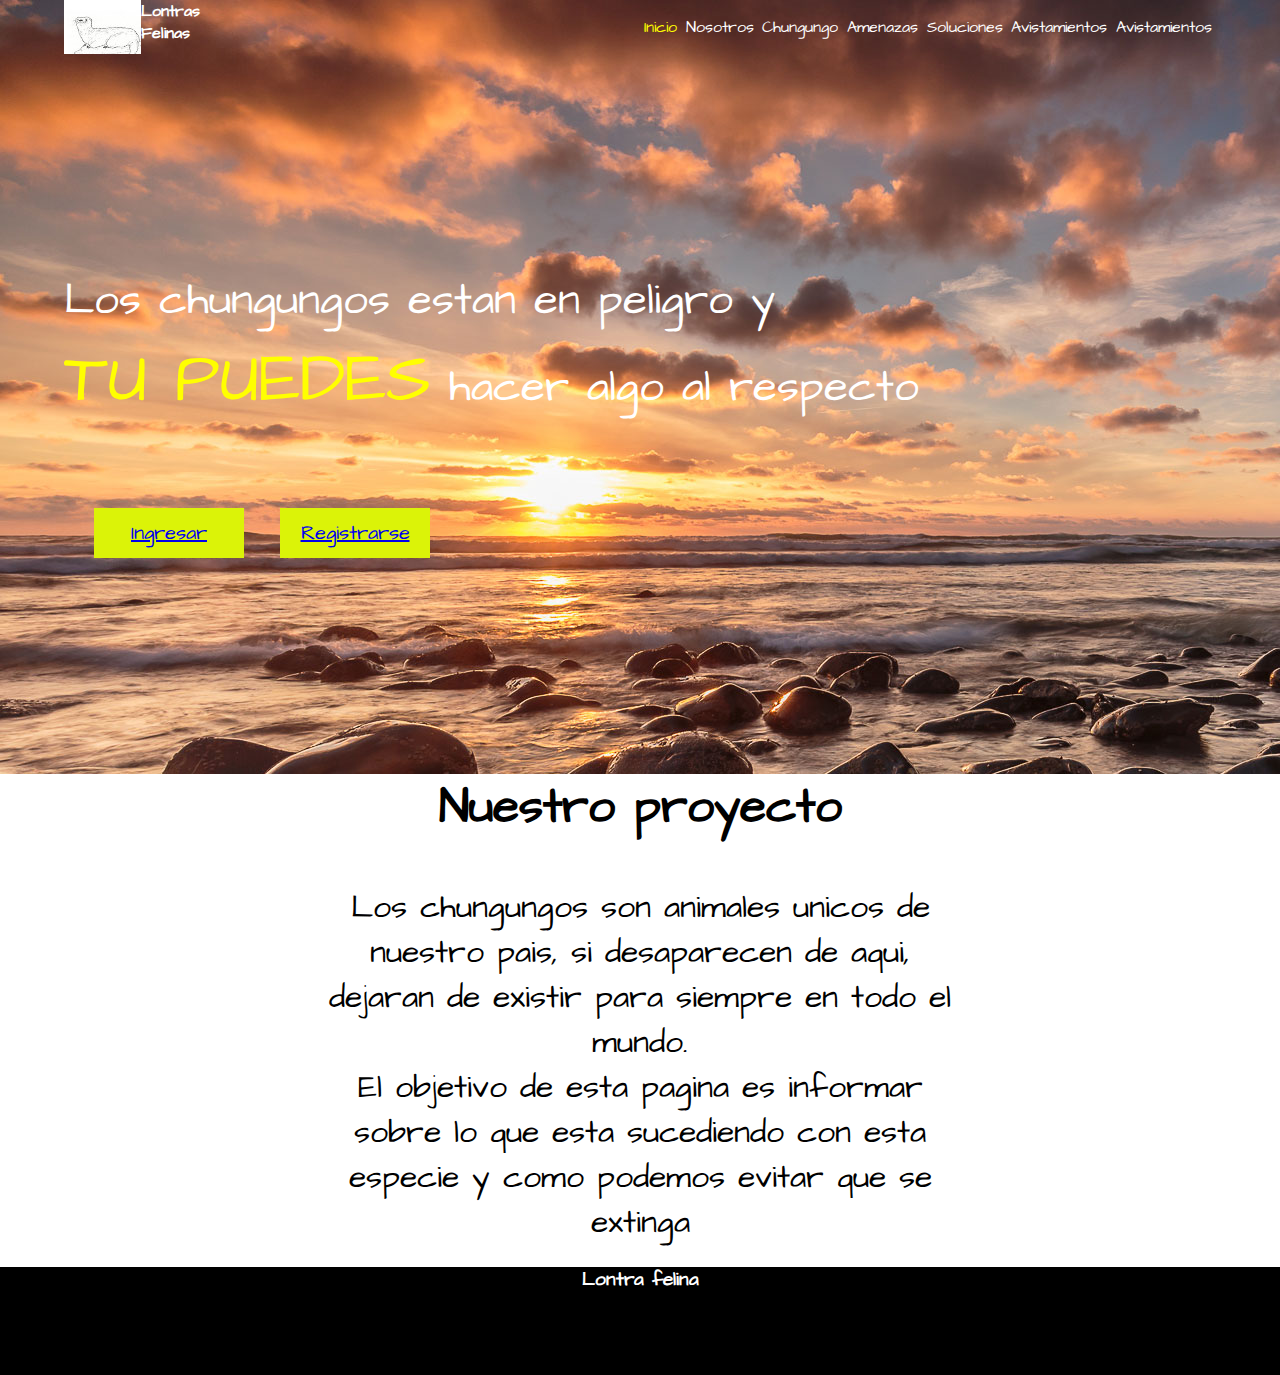
<file: Index.html>
<!DOCTYPE html>
<html lang="en">
<head>
    <meta charset="UTF-8">
    <meta name="viewport" content="width=device-width, initial-scale=1.0">
    <title>Inicio</title>
    <link href="https://fonts.googleapis.com/css2?family=Architects+Daughter&display=swap" rel="stylesheet">

    <link rel="stylesheet" href="estilos.css">
    
</head>
<body>
    <div class="fondo">
    <header>
        <div class="logo-container">
            <img src="img/logo.jpg" alt="logo">
            <h4 class="logo">Lontras<br>Felinas</h4>
        </div>
        <nav class="nav-links">
            <li><a href="Index.html" class="nav-link active">Inicio</a></li>
            <li><a href="quienes somos.html" class="nav-link">Nosotros</a></li>
            <li><a href="contenido1.html" class="nav-link">Chungungo</a></li>
            <li><a href="contenido2.html" class="nav-link">Amenazas</a></li>
            <li><a href="contenido3.html" class="nav-link">Soluciones</a></li>
            <li><a href="contenido4.html" class="nav-link">Avistamientos</a></li>
            <li><a href="" class="nav-link">Avistamientos</a></li>

        </nav>
       
    </header>
    <nav role="navigation" class="hamburguesa">
        <div id="menuToggle">
         
          <input type="checkbox" />
          
         
          <span></span>
          <span></span>
          <span></span>
          
        
          <ul id="menu">
            <li><a href="Index.html" class="nav-link ">Inicio</a></li>
                <li><a href="quienes somos.html" class="nav-link">Nosotros</a></li>
                <li><a href="contenido1.html" class="nav-link">Chungungo</a></li>
                <li><a href="contenido2.html" class="nav-link active">Amenazas</a></li>
                <li><a href="contenido3.html" class="nav-link">Soluciones</a></li>
                <li><a href="contenido4.html" class="nav-link">Avistamientos</a></li>
          </ul>
        </div>
      </nav>
    <main>
        <section class="presentation">
            <div class="introduction">
                <div class="intro-text">
                    <h1>Los chungungos estan en peligro y<br><span>

                        TU PUEDES</span>  hacer algo al respecto</h1>
                    
                </div>
                <div class="cta">
                    <button class="cta-select"><a href="login.html">Ingresar</a></button>
                    <button class="cta-add"><a href="registro.html">Registrarse</a></button>
                </div>
            </div>
          
           
        </section>
    </main>
    
</div>
<section>
    <article id="objetivos">
    <h2>Nuestro proyecto</h2>
    <br>
    <p>
        Los chungungos son animales unicos de nuestro pais, si desaparecen de aqui,
        dejaran de existir para siempre en todo el mundo.
    </p>
    <p>
        El objetivo de esta pagina es informar sobre lo que esta sucediendo con esta especie y como
        podemos evitar que se extinga
    </p>
</article>
<br>
</section>
<footer>
    <h3>Lontra felina</h3>
</footer>
   
</body>
</html>
</file>
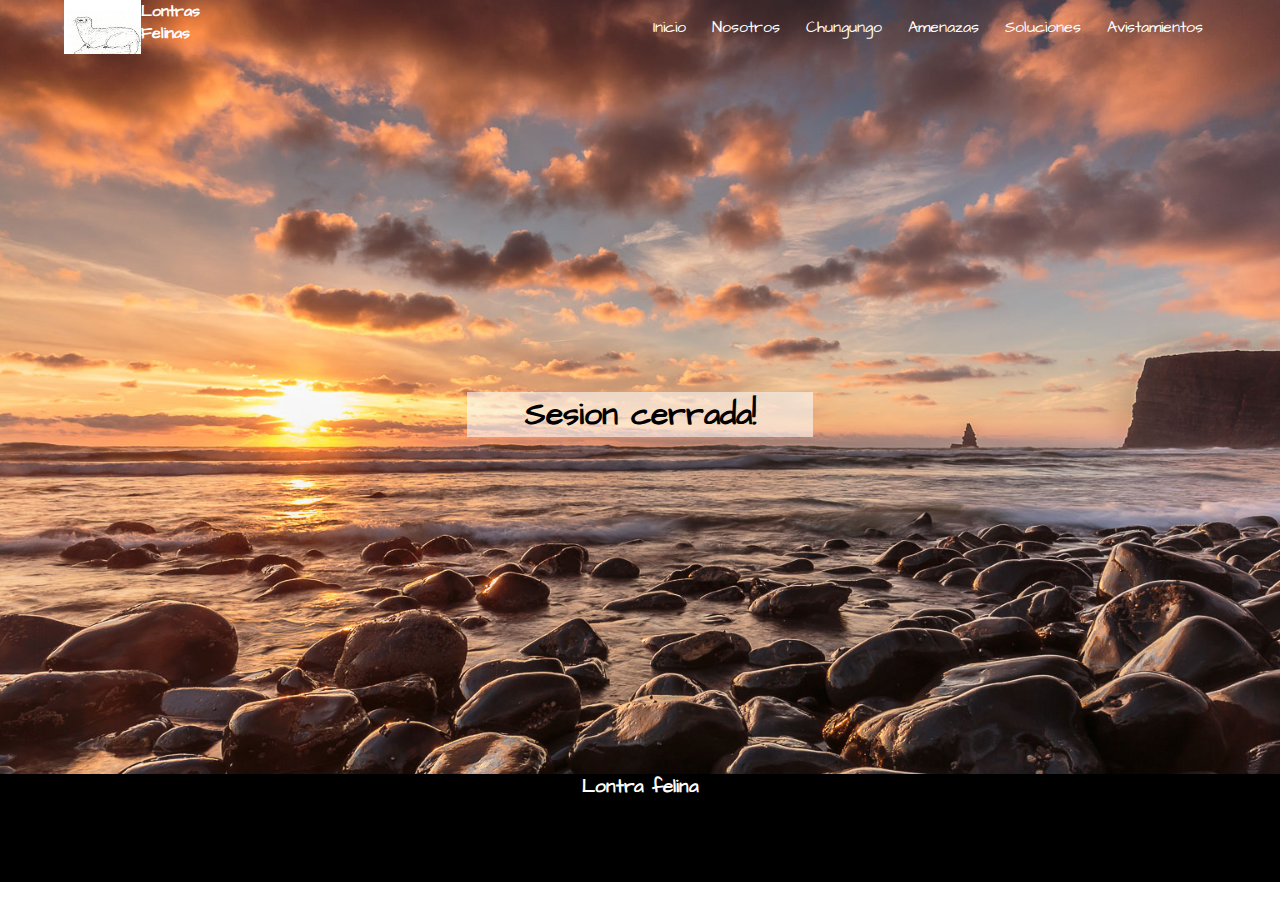
<file: cierre sesion.html>
<!DOCTYPE html>
<html lang="en">

<head>
    <meta charset="UTF-8">
    <meta name="viewport" content="width=device-width, initial-scale=1.0">
    <title>Chao</title>
    <link href="https://fonts.googleapis.com/css2?family=Architects+Daughter&display=swap" rel="stylesheet">
    <link rel="stylesheet" href="estilos.css">
</head>

<body>
    <div class="fondo2">
        <header>
            <div class="logo-container">
                <img src="img/logo.jpg" alt="logo">
                <h4 class="logo">Lontras<br>Felinas</h4>
            </div>
            <nav class="nav-links">
                <li><a href="Index.html" class="nav-link ">Inicio</a></li>
                <li><a href="quienes somos.html" class="nav-link">Nosotros</a></li>
                <li><a href="contenido1.html" class="nav-link ">Chungungo</a></li>
                <li><a href="contenido2.html" class="nav-link">Amenazas</a></li>
                <li><a href="contenido3.html" class="nav-link">Soluciones</a></li>
                <li><a href="contenido4.html" class="nav-link">Avistamientos</a></li>
                
    
            </nav>
        </header>
        <nav role="navigation" class="hamburguesa">
            <div id="menuToggle">
             
              <input type="checkbox" />
              
             
              <span></span>
              <span></span>
              <span></span>
              
            
              <ul id="menu">
                <li><a href="Index.html" class="nav-link ">Inicio</a></li>
                    <li><a href="quienes somos.html" class="nav-link">Nosotros</a></li>
                    <li><a href="contenido1.html" class="nav-link">Chungungo</a></li>
                    <li><a href="contenido2.html" class="nav-link active">Amenazas</a></li>
                    <li><a href="contenido3.html" class="nav-link">Soluciones</a></li>
                    <li><a href="contenido4.html" class="nav-link">Avistamientos</a></li>
              </ul>
            </div>
          </nav>
     
        
    

        <main class="presentation">
            <section class="registro">
            
            <div class="log">
                <h1>Sesion cerrada!</h1>
               

            </div>

    
        </section>
        </main>
        
    
</div>

<footer>
    <h3>Lontra felina</h3>
</footer>   
</body>

</html>
</file>
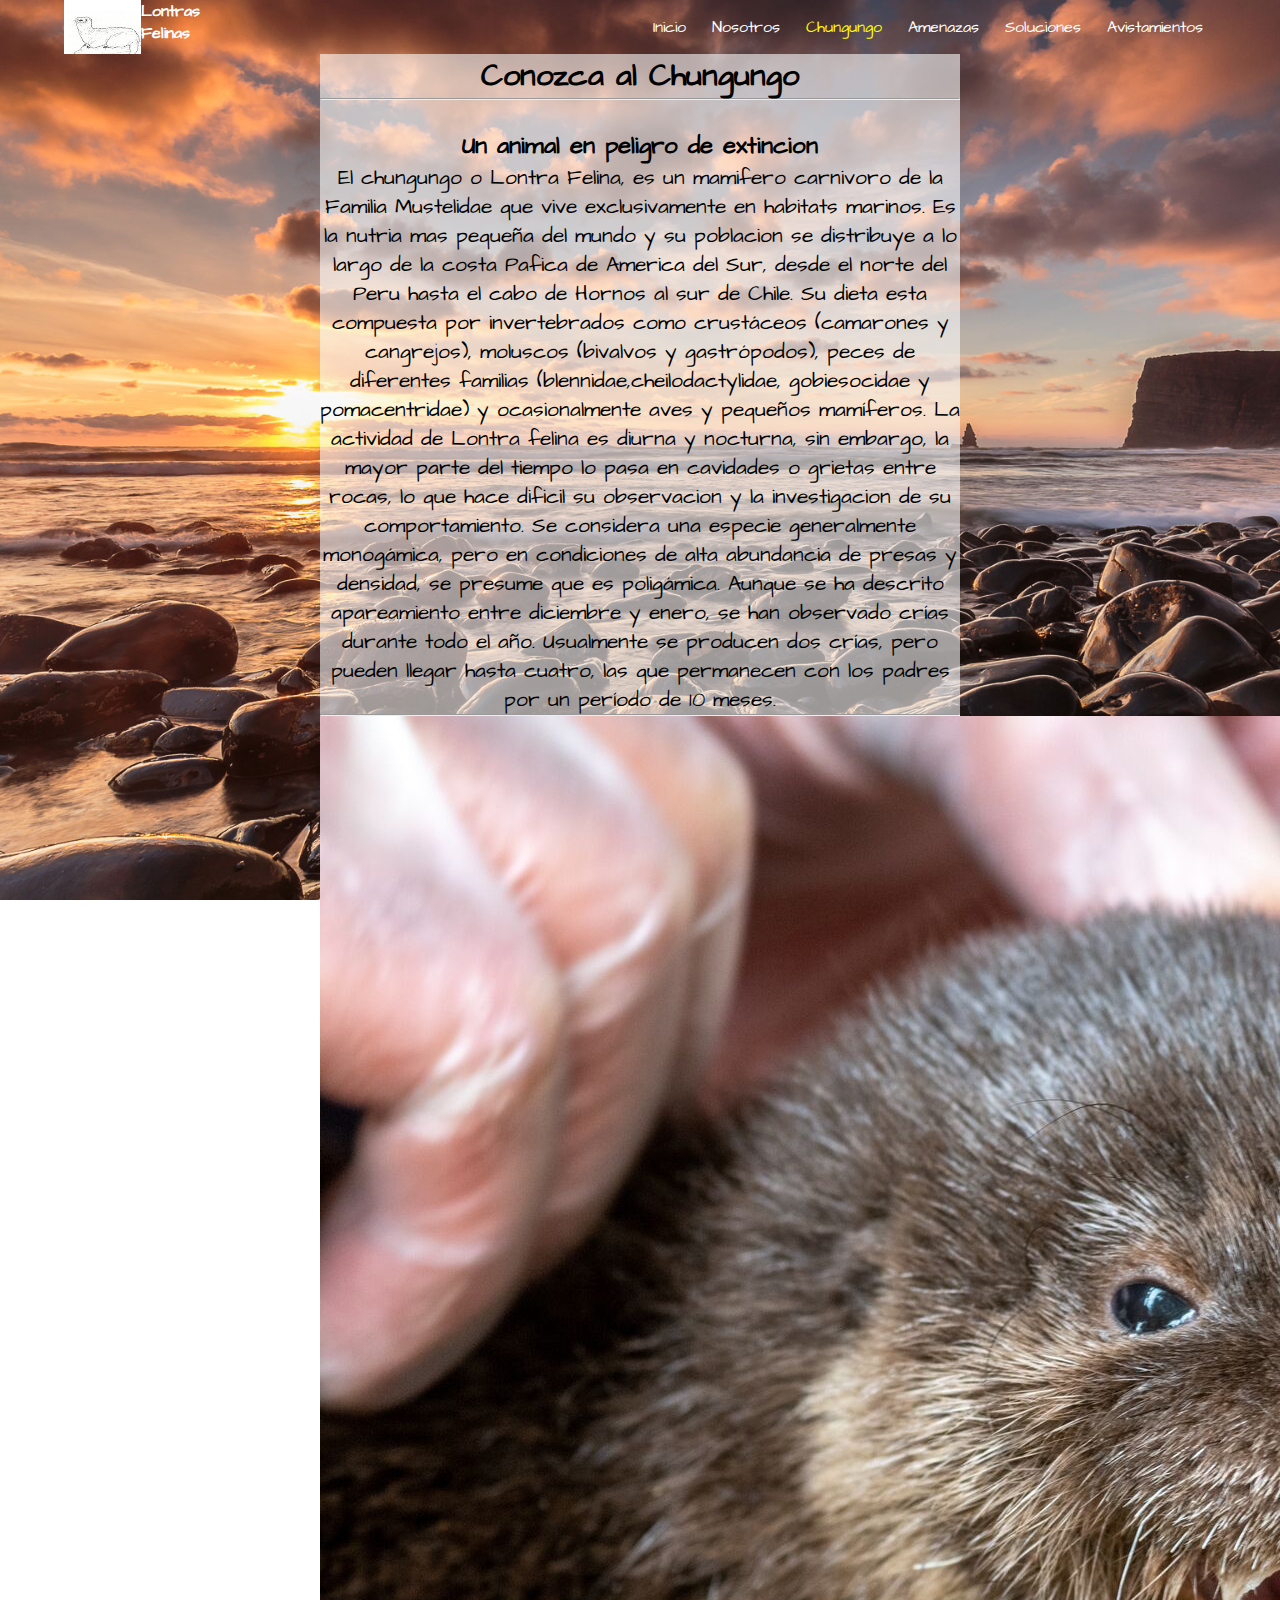
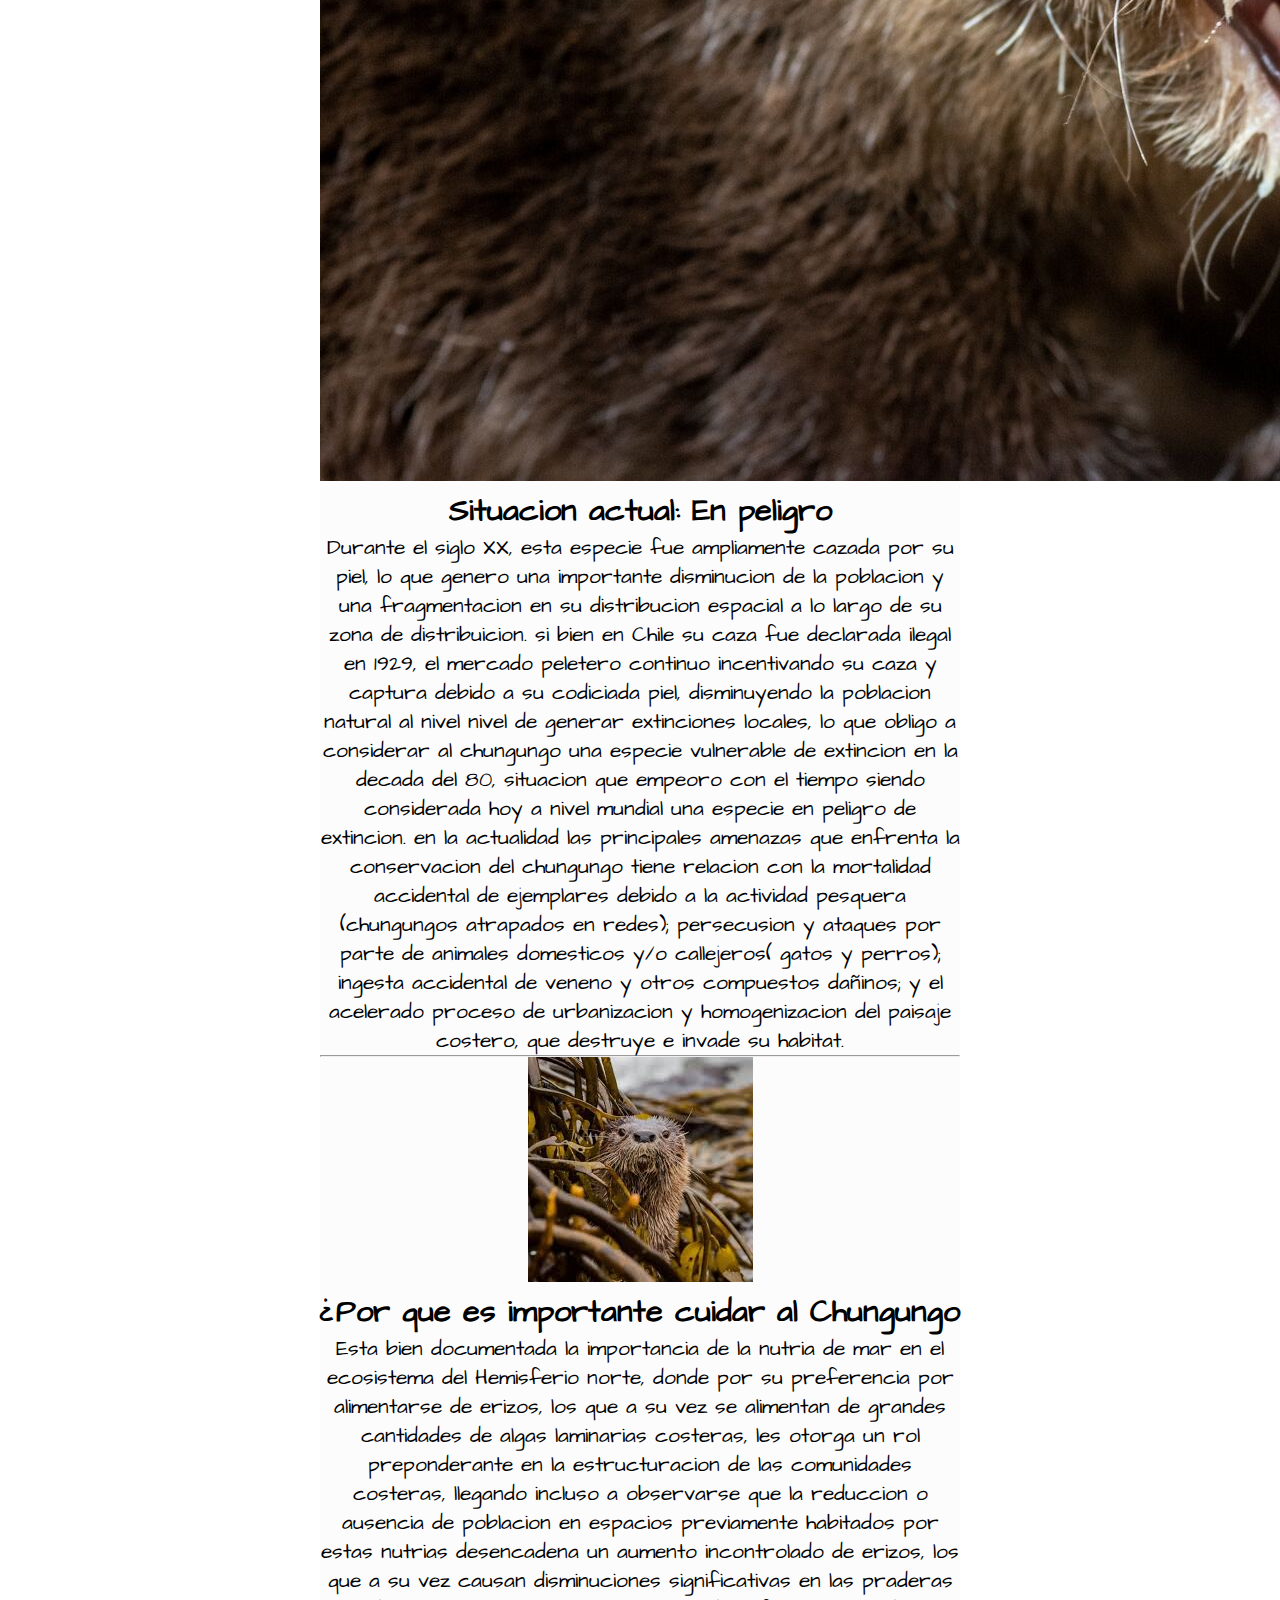
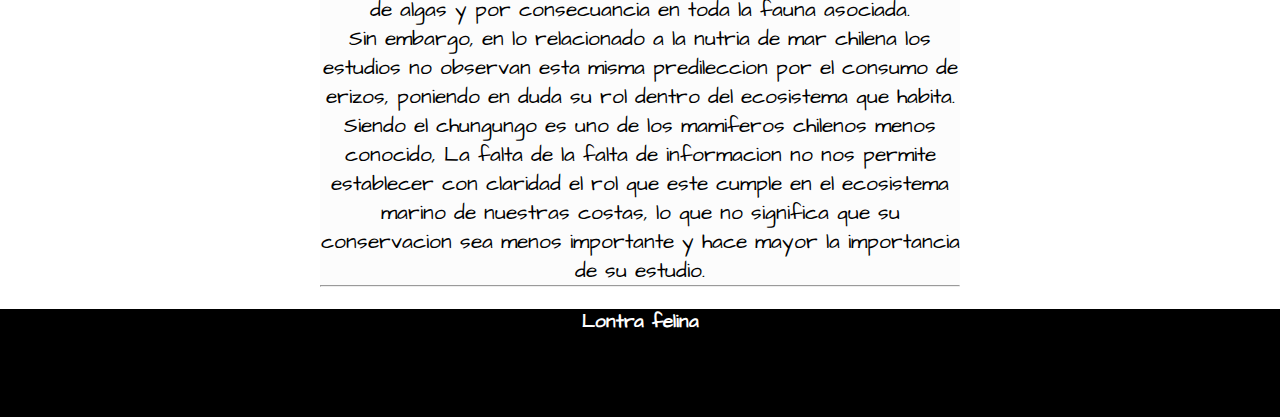
<file: contenido1.html>
<!DOCTYPE html>
<html lang="en">

<head>
    <meta charset="UTF-8">
    <meta name="viewport" content="width=device-width, initial-scale=1.0">
    <title>Conoce al Chungungo</title>
    <link href="https://fonts.googleapis.com/css2?family=Architects+Daughter&display=swap" rel="stylesheet">
    <link rel="stylesheet" href="estilos.css">
</head>

<body>
    <div class="fondo2">
        <header>
            <div class="logo-container">
                <img src="img/logo.jpg" alt="logo">
                <h4 class="logo">Lontras<br>Felinas</h4>
            </div>
            <nav class="nav-links">
                <li><a href="Index.html" class="nav-link ">Inicio</a></li>
                <li><a href="quienes somos.html" class="nav-link">Nosotros</a></li>
                <li><a href="contenido1.html" class="nav-link active">Chungungo</a></li>
                <li><a href="contenido2.html" class="nav-link">Amenazas</a></li>
                <li><a href="contenido3.html" class="nav-link">Soluciones</a></li>
                <li><a href="contenido4.html" class="nav-link">Avistamientos</a></li>
                
    
            </nav>
        </header>
        <nav role="navigation" class="hamburguesa">
            <div id="menuToggle">
             
              <input type="checkbox" />
              
             
              <span></span>
              <span></span>
              <span></span>
              
            
              <ul id="menu">
                <li><a href="Index.html" class="nav-link ">Inicio</a></li>
                    <li><a href="quienes somos.html" class="nav-link">Nosotros</a></li>
                    <li><a href="contenido1.html" class="nav-link">Chungungo</a></li>
                    <li><a href="contenido2.html" class="nav-link active">Amenazas</a></li>
                    <li><a href="contenido3.html" class="nav-link">Soluciones</a></li>
                    <li><a href="contenido4.html" class="nav-link">Avistamientos</a></li>
              </ul>
            </div>
          </nav>
     
        
    

    <main class="col-11 col-s-11">
        <section class="articulos">
            <article>
                <h2>Conozca al Chungungo</h2>
                <hr>
                <br>

                <h3>Un animal en peligro de extincion</h3>
                <p>El chungungo o Lontra Felina, es un mamifero carnivoro de la Familia Mustelidae que vive
                    exclusivamente en habitats marinos. Es la nutria mas pequeña del mundo y su poblacion se distribuye
                    a lo largo de la costa Pafica de America del Sur, desde el norte del Peru hasta el cabo de Hornos al
                    sur de Chile. Su dieta esta compuesta por invertebrados como crustáceos (camarones y cangrejos),
                    moluscos (bivalvos y gastrópodos), peces de diferentes familias (blennidae,cheilodactylidae,
                    gobiesocidae y pomacentridae) y ocasionalmente aves y pequeños mamíferos. La actividad de Lontra
                    felina es diurna y nocturna, sin embargo, la mayor parte del tiempo lo pasa en cavidades o grietas
                    entre rocas, lo que hace dificil su observacion y la investigacion de su comportamiento. Se
                    considera una especie generalmente monogámica, pero en condiciones de alta abundancia de presas y
                    densidad, se presume que es poligámica. Aunque se ha descrito apareamiento entre diciembre y enero,
                    se han observado crías durante todo el año. Usualmente se producen dos crías, pero pueden llegar
                    hasta cuatro, las que permanecen con los padres por un período de 10 meses.</p>
            </article>
            <hr>
            <img src="img1.jpeg" class="imagen" alt="">
            <article>
                <h2>Situacion actual: En peligro</h2>
                <p>Durante el siglo XX, esta especie fue ampliamente cazada por su piel, lo que genero una importante
                    disminucion de la poblacion y una fragmentacion en su distribucion espacial a lo largo de su zona de
                    distribuicion. si bien en Chile su caza fue declarada ilegal en 1929, el mercado peletero continuo
                    incentivando su caza y captura debido a su codiciada piel, disminuyendo la poblacion natural al
                    nivel nivel de generar extinciones locales, lo que obligo a considerar al chungungo una especie
                    vulnerable de extincion en la decada del 80, situacion que empeoro con el tiempo siendo considerada
                    hoy a nivel mundial una especie en peligro de extincion. en la actualidad las principales amenazas
                    que enfrenta la conservacion del chungungo tiene relacion con la mortalidad accidental de ejemplares
                    debido a la actividad pesquera (chungungos atrapados en redes); persecusion y ataques por parte de
                    animales domesticos y/o callejeros( gatos y perros); ingesta accidental de veneno y otros compuestos
                    dañinos; y el acelerado proceso de urbanizacion y homogenizacion del paisaje costero, que destruye e
                    invade su habitat.</p>
            </article>
            <hr>
           <img src="img2.jpg" class="imagen" alt="">
            <article>
                <h2>¿Por que es importante cuidar al Chungungo</h2>
                <p>Esta bien documentada la importancia de la nutria de mar en el ecosistema del Hemisferio norte, donde
                    por su preferencia por alimentarse de erizos, los que a su vez se alimentan de grandes cantidades de
                    algas laminarias costeras, les otorga un rol preponderante en la estructuracion de las comunidades
                    costeras, llegando incluso a observarse que la reduccion o ausencia de poblacion en espacios
                    previamente habitados por estas nutrias desencadena un aumento incontrolado de erizos, los que a su
                    vez causan disminuciones significativas en las praderas de algas y por consecuancia en toda la fauna
                    asociada.</p>

                <p> Sin embargo, en lo relacionado a la nutria de mar chilena los estudios no observan esta misma
                    predileccion por el consumo de erizos, poniendo en duda su rol dentro del ecosistema que habita.
                    Siendo el chungungo es uno de los mamiferos chilenos menos conocido, La falta de la falta de
                    informacion no nos permite establecer con claridad el rol que este cumple en el ecosistema marino de
                    nuestras costas, lo que no significa que su conservacion sea menos importante y hace mayor la
                    importancia de su estudio.</p>
            </article>
            <hr>
            
        </section>
        <br>
    </main>
    
</div>

<footer>
    <h3>Lontra felina</h3>
</footer>   
</body>

</html>
</file>
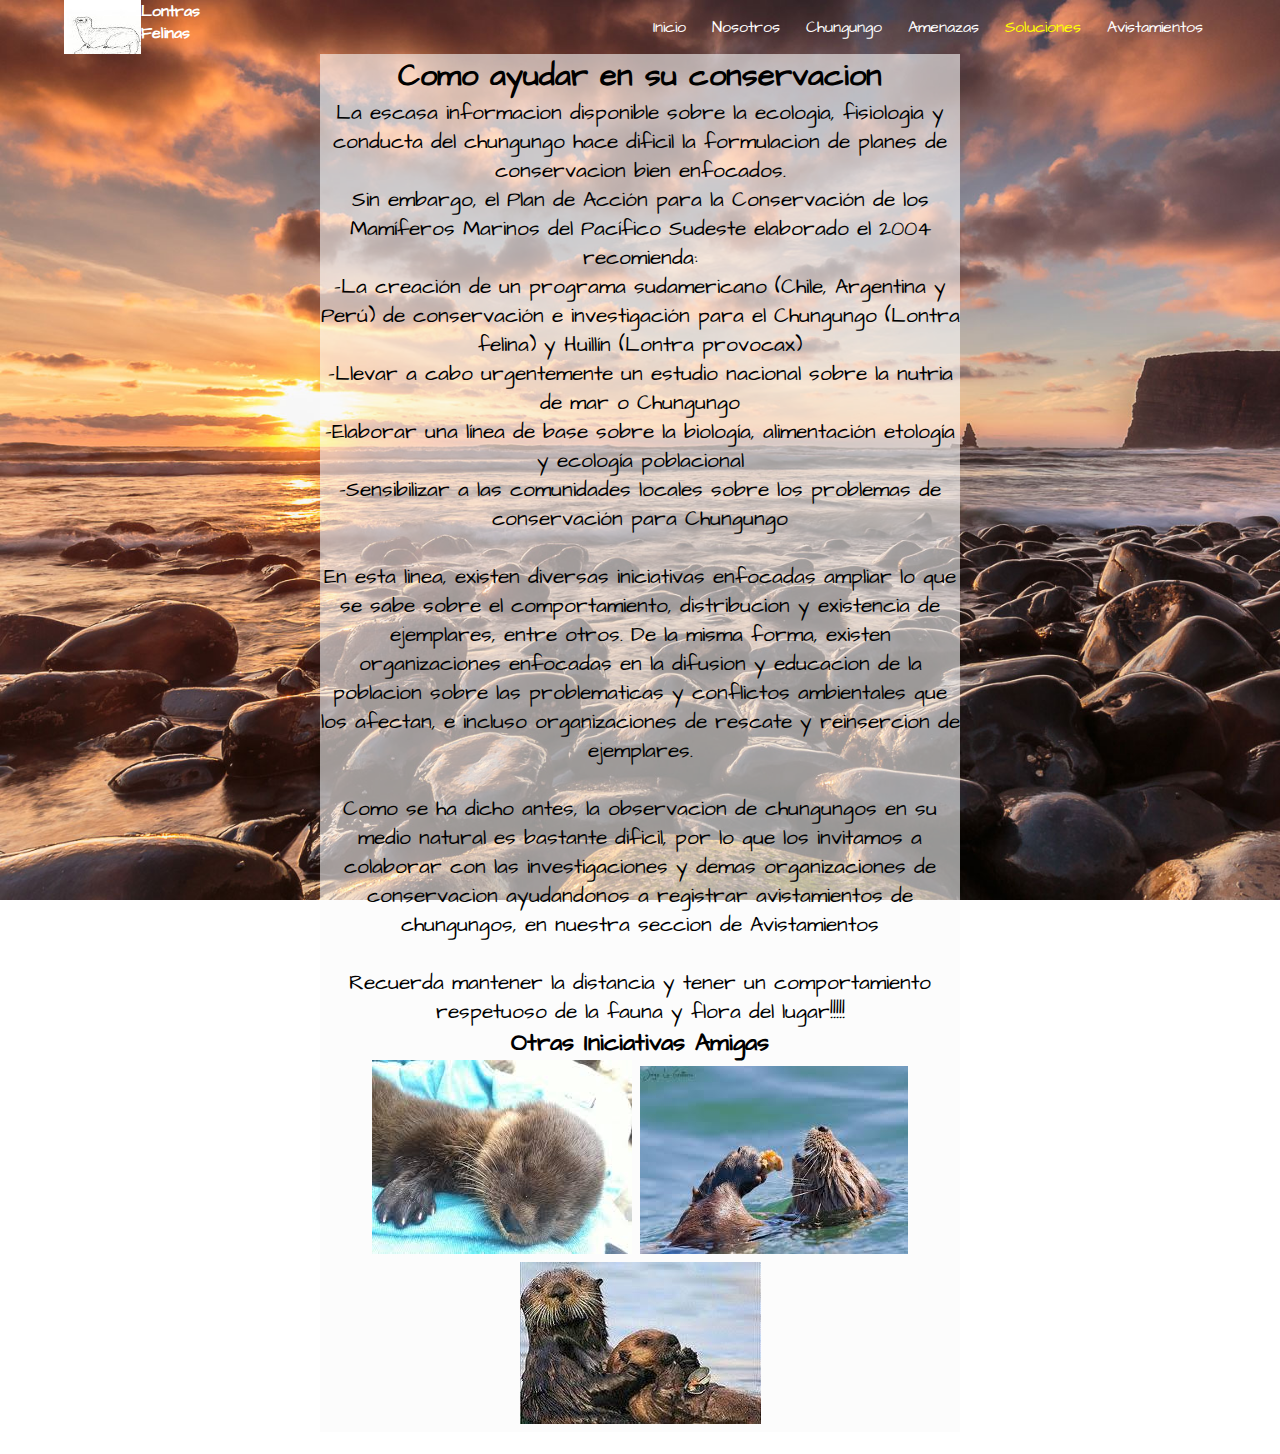
<file: contenido3.html>
<!DOCTYPE html>
<html lang="en">

<head>
    <meta charset="UTF-8">
    <meta name="viewport" content="width=device-width, initial-scale=1.0">
    <title>Como ayudar a su conservacion</title>
    <link href="https://fonts.googleapis.com/css2?family=Architects+Daughter&display=swap" rel="stylesheet">    
    <link rel="stylesheet" href="estilos.css">
</head>

<body>
    <div class="fondo2">
        <header>
            <div class="logo-container">
                <img src="img/logo.jpg" alt="logo">
                <h4 class="logo">Lontras<br>Felinas</h4>
            </div>
            <nav class="nav-links">
                <li><a href="Index.html" class="nav-link ">Inicio</a></li>
                <li><a href="quienes somos.html" class="nav-link">Nosotros</a></li>
                <li><a href="contenido1.html" class="nav-link">Chungungo</a></li>
                <li><a href="contenido2.html" class="nav-link">Amenazas</a></li>
                <li><a href="contenido3.html" class="nav-link active">Soluciones</a></li>
                <li><a href="contenido4.html" class="nav-link">Avistamientos</a></li>
            </nav>
        </header>
        <nav role="navigation" class="hamburguesa">
            <div id="menuToggle">
             
              <input type="checkbox" />
              
             
              <span></span>
              <span></span>
              <span></span>
              
            
              <ul id="menu">
                <li><a href="Index.html" class="nav-link ">Inicio</a></li>
                    <li><a href="quienes somos.html" class="nav-link">Nosotros</a></li>
                    <li><a href="contenido1.html" class="nav-link">Chungungo</a></li>
                    <li><a href="contenido2.html" class="nav-link active">Amenazas</a></li>
                    <li><a href="contenido3.html" class="nav-link">Soluciones</a></li>
                    <li><a href="contenido4.html" class="nav-link">Avistamientos</a></li>
              </ul>
            </div>
          </nav>
    
    <main class="col-11 col-s-11">
        <section class="articulos col-8 col-s-8">
            <article>
            <h2>Como ayudar en su conservacion</h2>
            
                <h3></h3>
                <p>La escasa informacion disponible sobre la ecologia, fisiologia y conducta del chungungo hace dificil
                    la formulacion de planes de conservacion bien enfocados.
                    <br> 
                    Sin embargo, el Plan de Acción para la Conservación de los Mamíferos Marinos del Pacífico Sudeste elaborado el 2004 recomienda:<br>
                    
                    -La creación de un programa sudamericano (Chile, Argentina y Perú) de conservación e investigación para el
                    Chungungo (Lontra felina) y Huillín (Lontra provocax)<br>
                    -Llevar a cabo urgentemente un estudio nacional sobre
                    la nutria de mar o Chungungo <br>
                    -Elaborar una línea de base sobre la biología, alimentación etología y
                    ecología poblacional <br>
                    -Sensibilizar a las comunidades locales sobre los problemas de conservación para Chungungo<br>

                    </p>
                <br>
                <p>En esta linea, existen diversas iniciativas enfocadas ampliar lo que se sabe sobre el comportamiento,
                    distribucion y existencia de ejemplares, entre otros. De la misma forma, existen organizaciones
                    enfocadas en la difusion y educacion de la poblacion sobre las problematicas y conflictos
                    ambientales
                    que los afectan, e incluso organizaciones de rescate y reinsercion de ejemplares.</p>
                <br>

                <p> Como se ha dicho antes, la observacion de chungungos en su medio natural es bastante dificil, por lo
                    que los
                    invitamos a colaborar con las investigaciones y demas organizaciones de conservacion ayudandonos a
                    registrar avistamientos de chungungos, en nuestra seccion de Avistamientos</p>
                    <br>

                <p> Recuerda mantener la distancia y tener un comportamiento respetuoso de la fauna y flora del
                    lugar!!!!!
                </p>
            </article>
            
            <article>
               
                    <h3>Otras Iniciativas Amigas</h3>
                <div class="enlaces">
                    <a href="http://www.chinchimen.org/web/"><img src="img/bebe.jpg" alt=" bebe chungungo"></a>
                    <a href="https://www.yaqupachachile.com/chungungo"><img src="img/comiendo.jpg" alt="chungungo comiendo"></a>
                    <a href="http://www.sernapesca.cl/sites/default/files/importacion/rescateyconservacion/fichasespecies_conservacion/mustelidos/chungungo.pdf"><img src="img/dos.jpg" alt="dos chungungos"></a>

                </div>
            </article>
        </section>
    </main>
    <br>
    
</body>

</html>
</file>
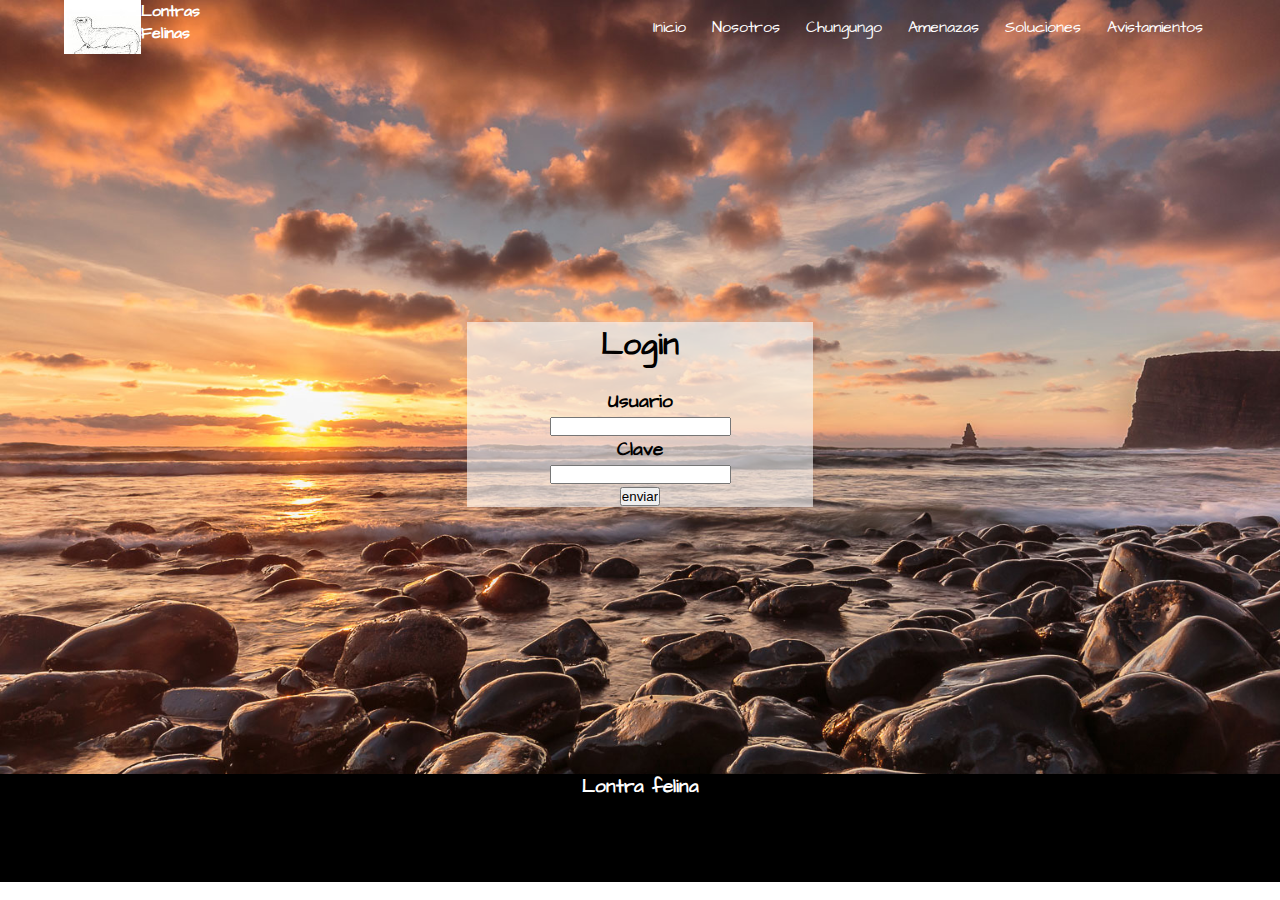
<file: login.html>
<!DOCTYPE html>
<html lang="en">

<head>
    <meta charset="UTF-8">
    <meta name="viewport" content="width=device-width, initial-scale=1.0">
    <title>Login</title>
    <link href="https://fonts.googleapis.com/css2?family=Architects+Daughter&display=swap" rel="stylesheet">
    <link rel="stylesheet" href="estilos.css">
</head>

<body>
    <div class="fondo2">
        <header>
            <div class="logo-container">
                <img src="img/logo.jpg" alt="logo">
                <h4 class="logo">Lontras<br>Felinas</h4>
            </div>
            <nav class="nav-links">
                <li><a href="Index.html" class="nav-link ">Inicio</a></li>
                <li><a href="quienes somos.html" class="nav-link">Nosotros</a></li>
                <li><a href="contenido1.html" class="nav-link ">Chungungo</a></li>
                <li><a href="contenido2.html" class="nav-link">Amenazas</a></li>
                <li><a href="contenido3.html" class="nav-link">Soluciones</a></li>
                <li><a href="contenido4.html" class="nav-link">Avistamientos</a></li>
                
    
            </nav>
        </header>
        <nav role="navigation" class="hamburguesa">
            <div id="menuToggle">
             
              <input type="checkbox" />
              
             
              <span></span>
              <span></span>
              <span></span>
              
            
              <ul id="menu">
                <li><a href="Index.html" class="nav-link ">Inicio</a></li>
                    <li><a href="quienes somos.html" class="nav-link">Nosotros</a></li>
                    <li><a href="contenido1.html" class="nav-link">Chungungo</a></li>
                    <li><a href="contenido2.html" class="nav-link active">Amenazas</a></li>
                    <li><a href="contenido3.html" class="nav-link">Soluciones</a></li>
                    <li><a href="contenido4.html" class="nav-link">Avistamientos</a></li>
              </ul>
            </div>
          </nav>
     
        
    

        <main class=" presentation">
            <section class="registro">
            
            <div class="log">
                <h1>Login</h1>
                <br>
                <h3>Usuario</h3>
                <input>
              
                <h3>Clave</h3>
                <input type="password">
                <br>
                <input type="button" value="enviar">

            </div>

    
        </section>
        </main>
        
    
</div>

<footer>
    <h3>Lontra felina</h3>
</footer>   
</body>

</html>
</file>
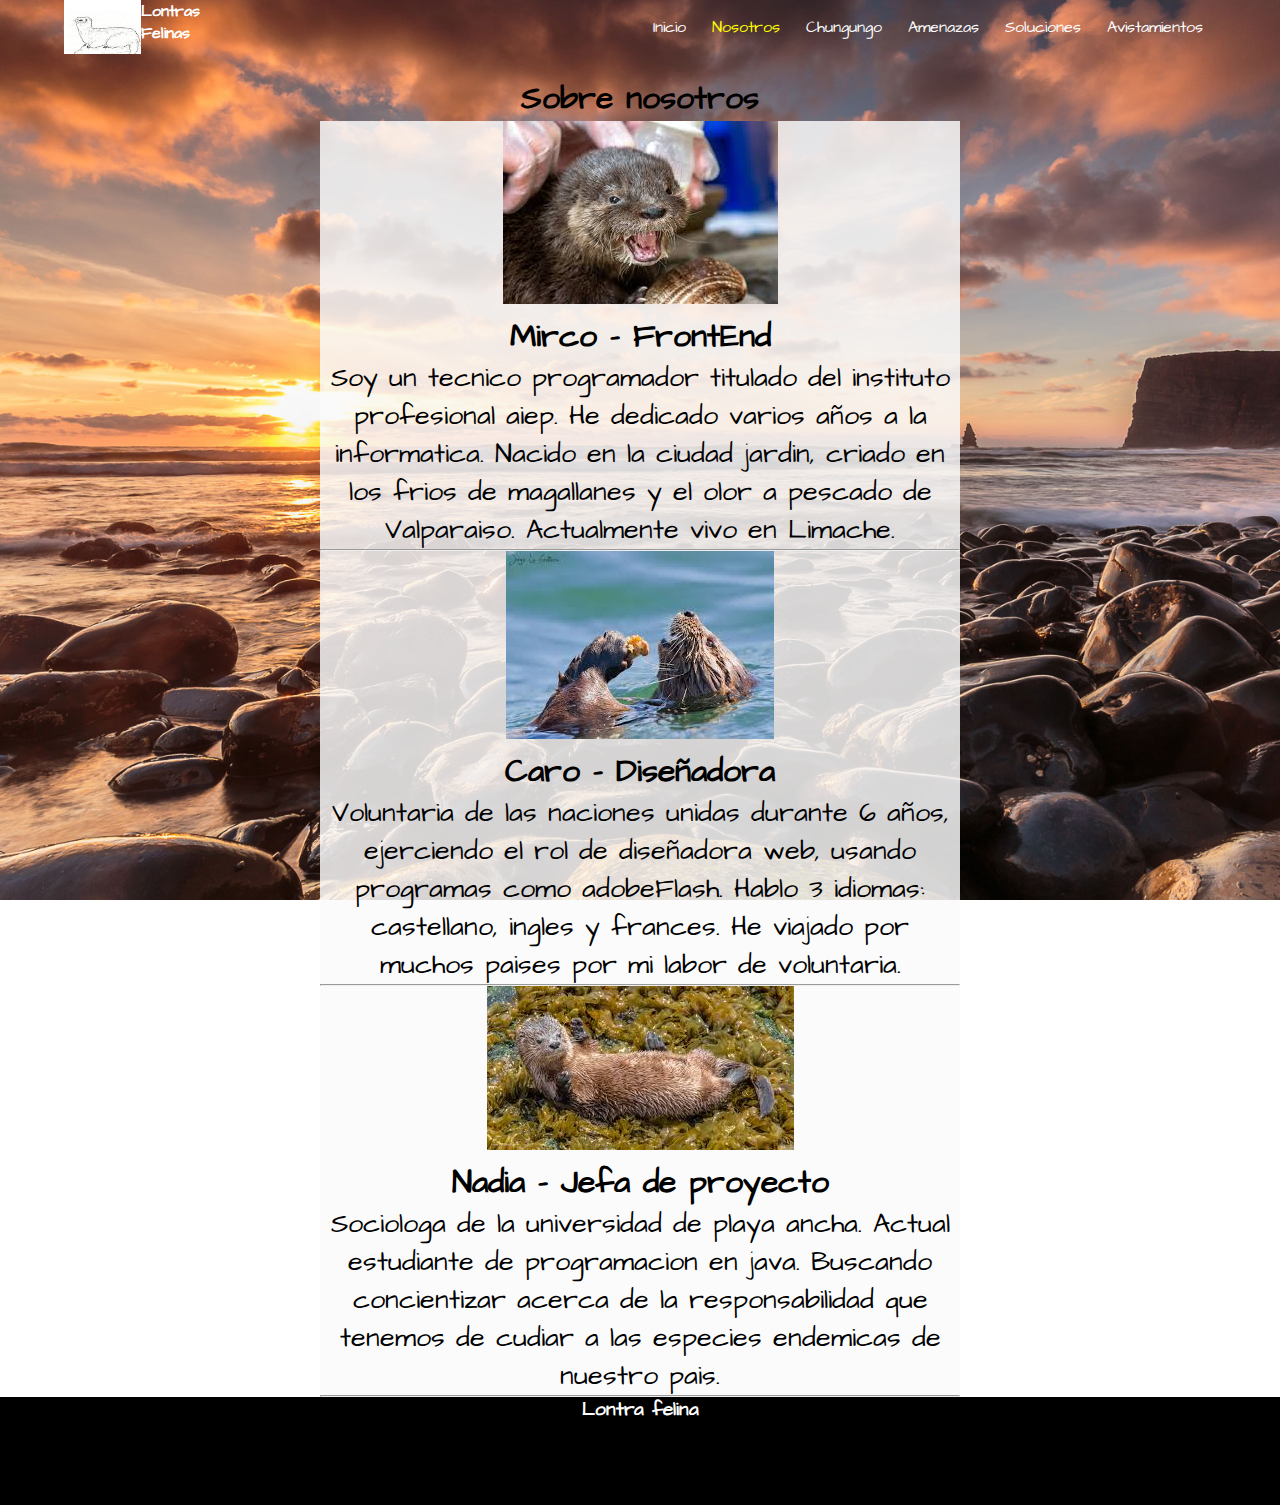
<file: quienes somos.html>
<!DOCTYPE html>
<html lang="en">
<head>
    <meta charset="UTF-8">
    <meta name="viewport" content="width=device-width, initial-scale=1.0">
    <title>Quienes Somos</title>
    <link href="https://fonts.googleapis.com/css2?family=Architects+Daughter&display=swap" rel="stylesheet">
    <link rel="stylesheet" href="estilos.css">
</head>
<body>
    <div class="fondo2">
        <header>
            <div class="logo-container">
                <img src="img/logo.jpg" alt="logo">
                <h4 class="logo">Lontras<br>Felinas</h4>
            </div>
            <nav class="nav-links">
                <li><a href="Index.html" class="nav-link ">Inicio</a></li>
                <li><a href="quienes somos.html" class="nav-link active">Nosotros</a></li>
                <li><a href="contenido1.html" class="nav-link">Chungungo</a></li>
                <li><a href="contenido2.html" class="nav-link">Amenazas</a></li>
                <li><a href="contenido3.html" class="nav-link">Soluciones</a></li>
                <li><a href="contenido4.html" class="nav-link">Avistamientos</a></li>
               
    
            </nav>
        </header>
        <nav role="navigation" class="hamburguesa">
            <div id="menuToggle">
             
              <input type="checkbox" />
              
             
              <span></span>
              <span></span>
              <span></span>
              
            
              <ul id="menu">
                <li><a href="Index.html" class="nav-link ">Inicio</a></li>
                    <li><a href="quienes somos.html" class="nav-link">Nosotros</a></li>
                    <li><a href="contenido1.html" class="nav-link">Chungungo</a></li>
                    <li><a href="contenido2.html" class="nav-link active">Amenazas</a></li>
                    <li><a href="contenido3.html" class="nav-link">Soluciones</a></li>
                    <li><a href="contenido4.html" class="nav-link">Avistamientos</a></li>
              </ul>
            </div>
          </nav>
     
        
  
<br>
    <main>
        <h1 class="titulo">Sobre nosotros</h1>
        <section class="articulos">
            
            <article class="about">
                <img src="img/lontra 1.jpg">
                <h3>Mirco - FrontEnd </h3>
                <p>
                    Soy un tecnico programador titulado del instituto profesional aiep. 
                    He dedicado varios años a la informatica. Nacido en la ciudad jardin, criado en 
                    los frios de magallanes y el olor a pescado de Valparaiso. Actualmente vivo en Limache.
                </p>
                <hr>
            </article>
            
            <article class="about" >
                <img src="img/lontra2.jpg">
                <h3>Caro - Diseñadora</h3>
                <p>
                   Voluntaria de las naciones unidas durante 6 años, ejerciendo el rol de diseñadora web,
                   usando programas como adobeFlash. Hablo 3 idiomas: castellano, ingles y frances. He viajado
                   por muchos paises por mi labor de voluntaria.
                </p>
                <hr>
        </article>
            <article class="about">
                <img src="img/lontra3.jpg">
                <h3>Nadia -  Jefa de proyecto</h3>
                <p>
                    Sociologa de la universidad de playa ancha. Actual estudiante de programacion en java.
                    Buscando concientizar acerca de la responsabilidad que tenemos de cudiar a las especies
                    endemicas de nuestro pais.
                </p>
                <hr>
            </article>
        </section>
    </main>
</div>
    <footer>
        <h3>Lontra felina</h3>
    </footer>
</body>
</html>
</file>
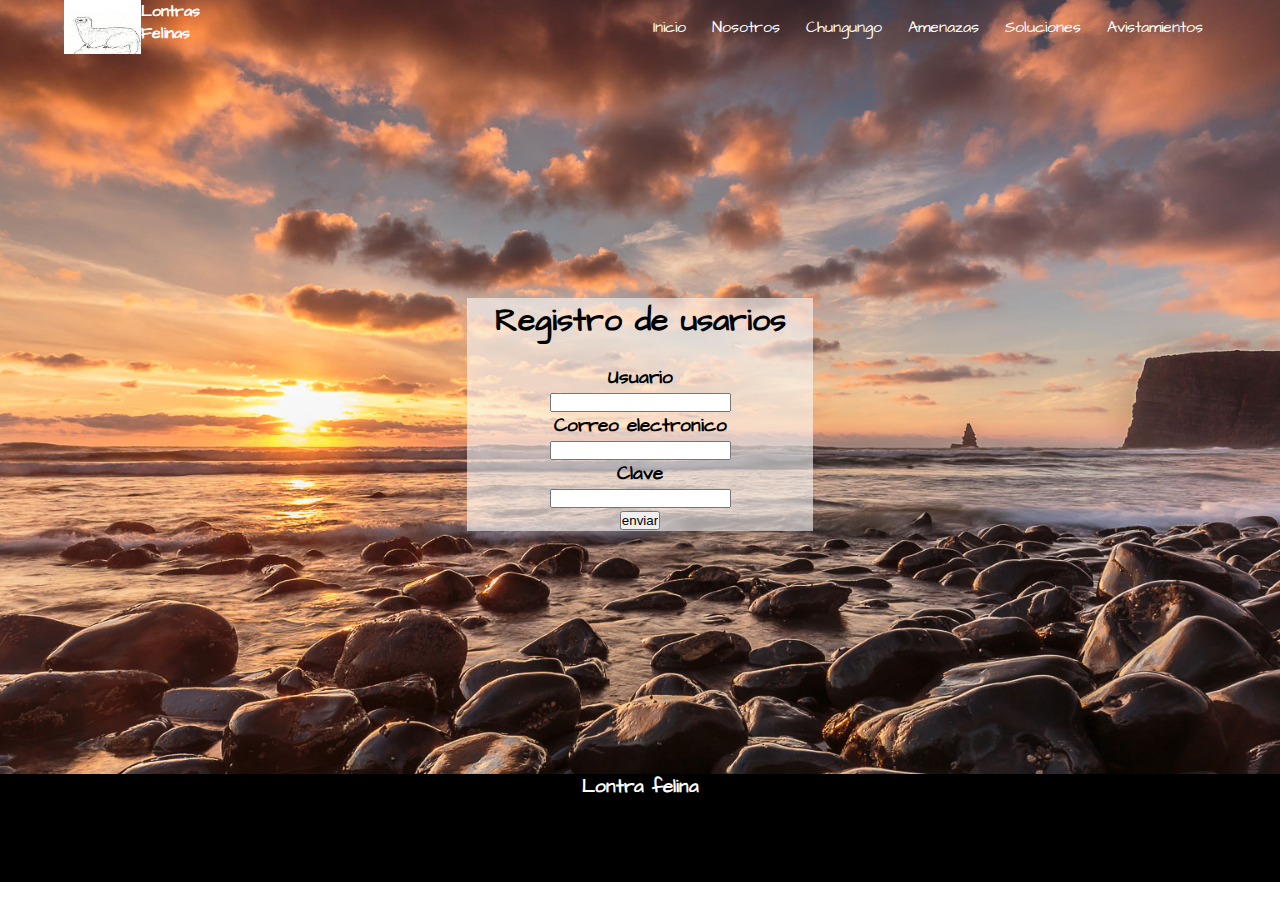
<file: registro.html>
<!DOCTYPE html>
<html lang="en">

<head>
    <meta charset="UTF-8">
    <meta name="viewport" content="width=device-width, initial-scale=1.0">
    <title>Registro</title>
    <link href="https://fonts.googleapis.com/css2?family=Architects+Daughter&display=swap" rel="stylesheet">
    <link rel="stylesheet" href="estilos.css">
</head>

<body>
    <div class="fondo2">
        <header>
            <div class="logo-container">
                <img src="img/logo.jpg" alt="logo">
                <h4 class="logo">Lontras<br>Felinas</h4>
            </div>
            <nav class="nav-links">
                <li><a href="Index.html" class="nav-link ">Inicio</a></li>
                <li><a href="quienes somos.html" class="nav-link">Nosotros</a></li>
                <li><a href="contenido1.html" class="nav-link ">Chungungo</a></li>
                <li><a href="contenido2.html" class="nav-link">Amenazas</a></li>
                <li><a href="contenido3.html" class="nav-link">Soluciones</a></li>
                <li><a href="contenido4.html" class="nav-link">Avistamientos</a></li>
                
    
            </nav>
        </header>
        <nav role="navigation" class="hamburguesa">
            <div id="menuToggle">
             
              <input type="checkbox" />
              
             
              <span></span>
              <span></span>
              <span></span>
              
            
              <ul id="menu">
                <li><a href="Index.html" class="nav-link ">Inicio</a></li>
                    <li><a href="quienes somos.html" class="nav-link">Nosotros</a></li>
                    <li><a href="contenido1.html" class="nav-link">Chungungo</a></li>
                    <li><a href="contenido2.html" class="nav-link active">Amenazas</a></li>
                    <li><a href="contenido3.html" class="nav-link">Soluciones</a></li>
                    <li><a href="contenido4.html" class="nav-link">Avistamientos</a></li>
              </ul>
            </div>
          </nav>
     
        
    

        <main class="presentation">
            <section class="registro">
            
            <div class="log">
                <h1>Registro de usarios</h1>
                <br>
                <h3>Usuario</h3>
                <input>
                <h3>Correo electronico</h3>
                <input type="email" name="" id="">
                <h3>Clave</h3>
                <input type="password">
                <br>
                <input type="button" value="enviar">

            </div>

    
        </section>
        </main>
        
    
</div>

<footer>
    <h3>Lontra felina</h3>
</footer>   
</body>

</html>
</file>
<file: estilos.css>
*{
    margin: 0;
    padding: 0;
    box-sizing: border-box;
}
body{
    font-family: 'Architects Daughter', cursive;
    
   
}
.fondo{
    background-image: url("img/playa.jpg");
}
.fondo2{
    background-image: url("img/playa.jpg");
    background-position: center;
    background-attachment: fixed;
    background-size: cover;
    background-repeat: no-repeat;
    

}
header{
    display: flex ;
    
    width:90%;
    margin:auto;
    align-items: center;
   
}
button{
    font-family: 'Architects Daughter', cursive;
}
.logo-container,.nav-links{
    display:flex;
}
.logo-container{
    
    flex: 1;
}
.logo{
    color:white;
}
nav{
    
    flex: 1;
}  
.nav-links{
    justify-content: space-around;
    list-style: none;
    
}
.nav-link{
   text-decoration: none;
   color:white;
    
}
.active{
    color:yellow;
}
.presentation{
    display: flex;
    width: 90%;
    margin: auto;
    min-height: 80vh;
    align-items: center;
}
.introduction{
   
    flex: 1;
}
.intro-text h1{
    font-size: 44px;
    font-weight: 500  ;
    color:white;
}
.intro-text h1 span{
    font-size: 70px;
    font-weight: 500  ;
    color:yellow;
}

.cta{
    padding: 50px 0px 0px 0px;
}
.cta-select{
  
    border:none;
    background:rgb(219, 243, 8);
    color:white;
    width:150px;
    height: 50px;
    cursor: pointer;
    font-size: 20px;
    margin:30px 0px 0px 30px;
}
.cta-add{
    border:none;
    background:rgb(219, 243, 8);;
    color:white;
    width:150px;
    height: 50px;
    cursor: pointer;
    font-size: 20px;
    margin:30px 0px 0px 30px;

}
.cover{
    flex:1;
}
.cover img {
    height: 300px;
}
article{
    text-align: center;
}
#objetivos{
    text-align: center;
    width:50%;
    margin: auto;
    font-size: 2em;
    
}
.titulo{
    text-align: center;
    width:50%;
    margin: 0 auto;
}
.about, .articulos{
    background-color: rgba(250,250,250, 0.6);
    font-size: 1.3em;
}
.articulos{
    text-align: center;
    width:50%;
    margin: 0 auto;
}
.registro {
    width: 30%;
   
    margin: 0 auto;
    background-color: rgba(250,250,250, 0.6);;
}
.log{
    text-align: center;
}


footer{ 
    background-color: black;
    min-height: 12vh;
    text-align: center;
    align-items: center;
}

footer h3{
    color: white;
}








@media screen and (max-width:900px){

    .articulos{
        width: 90%;
    }
    .nav-links{
        display:none;
    
    }
    /* Hamburguesa */
    #menuToggle
    {
      display: block;
      position: relative;
      top: 50px;
      left: 50px;
      
      z-index: 1;
      
      -webkit-user-select: none;
      user-select: none;
    }
    
    #menuToggle a
    {
      text-decoration: none;
      color: #232323;
      
      transition: color 0.3s ease;
    }
    
    #menuToggle a:hover
    {
      color: tomato;
    }
    
    
    #menuToggle input
    {
      display: block;
      width: 40px;
      height: 32px;
      position: absolute;
      top: -7px;
      left: -5px;
      
      cursor: pointer;
      
      opacity: 0; /* hide this */
      z-index: 2; /* and place it over the hamburger */
      
      -webkit-touch-callout: none;
    }
    
    /*
     * Just a quick hamburger
     */
    #menuToggle span
    {
      display: block;
      width: 33px;
      height: 4px;
      margin-bottom: 5px;
      position: relative;
      
      background: #cdcdcd;
      border-radius: 3px;
      
      z-index: 1;
      
      transform-origin: 4px 0px;
      
      transition: transform 0.5s cubic-bezier(0.77,0.2,0.05,1.0),
                  background 0.5s cubic-bezier(0.77,0.2,0.05,1.0),
                  opacity 0.55s ease;
    }
    
    #menuToggle span:first-child
    {
      transform-origin: 0% 0%;
    }
    
    #menuToggle span:nth-last-child(2)
    {
      transform-origin: 0% 100%;
    }
    
    /* 
     * Transform all the slices of hamburger
     * into a crossmark.
     */
    #menuToggle input:checked ~ span
    {
      opacity: 1;
      transform: rotate(45deg) translate(-2px, -1px);
      background: #232323;
    }
    
    /*
     * But let's hide the middle one.
     */
    #menuToggle input:checked ~ span:nth-last-child(3)
    {
      opacity: 0;
      transform: rotate(0deg) scale(0.2, 0.2);
    }
    
    /*
     * Ohyeah and the last one should go the other direction
     */
    #menuToggle input:checked ~ span:nth-last-child(2)
    {
      transform: rotate(-45deg) translate(0, -1px);
    }
    
    /*
     * Make this absolute positioned
     * at the top left of the screen
     */
    #menu
    {
      position: absolute;
      width: 300px;
      margin: -100px 0 0 -50px;
      padding: 50px;
      padding-top: 125px;
      
      background: #ededed;
      list-style-type: none;
      -webkit-font-smoothing: antialiased;
      /* to stop flickering of text in safari */
      
      transform-origin: 0% 0%;
      transform: translate(-100%, 0);
      
      transition: transform 0.5s cubic-bezier(0.77,0.2,0.05,1.0);
    }
    
    #menu li
    {
      padding: 10px 0;
      font-size: 22px;
    }
    
    /*
     * And let's slide it in from the left
     */
    #menuToggle input:checked ~ ul
    {
      transform: none;
    }

    #tabs{
        
        width:70%;
    }
    table {
        display: block;
        overflow-x: auto;
      }
    
}

@media screen and (min-width:900px){
    .hamburguesa{
        display:none;
    }
    #tabs{
        
        width:80%;
    }
    table {
        display: block;
        overflow-x: auto;
      }
}
</file>
